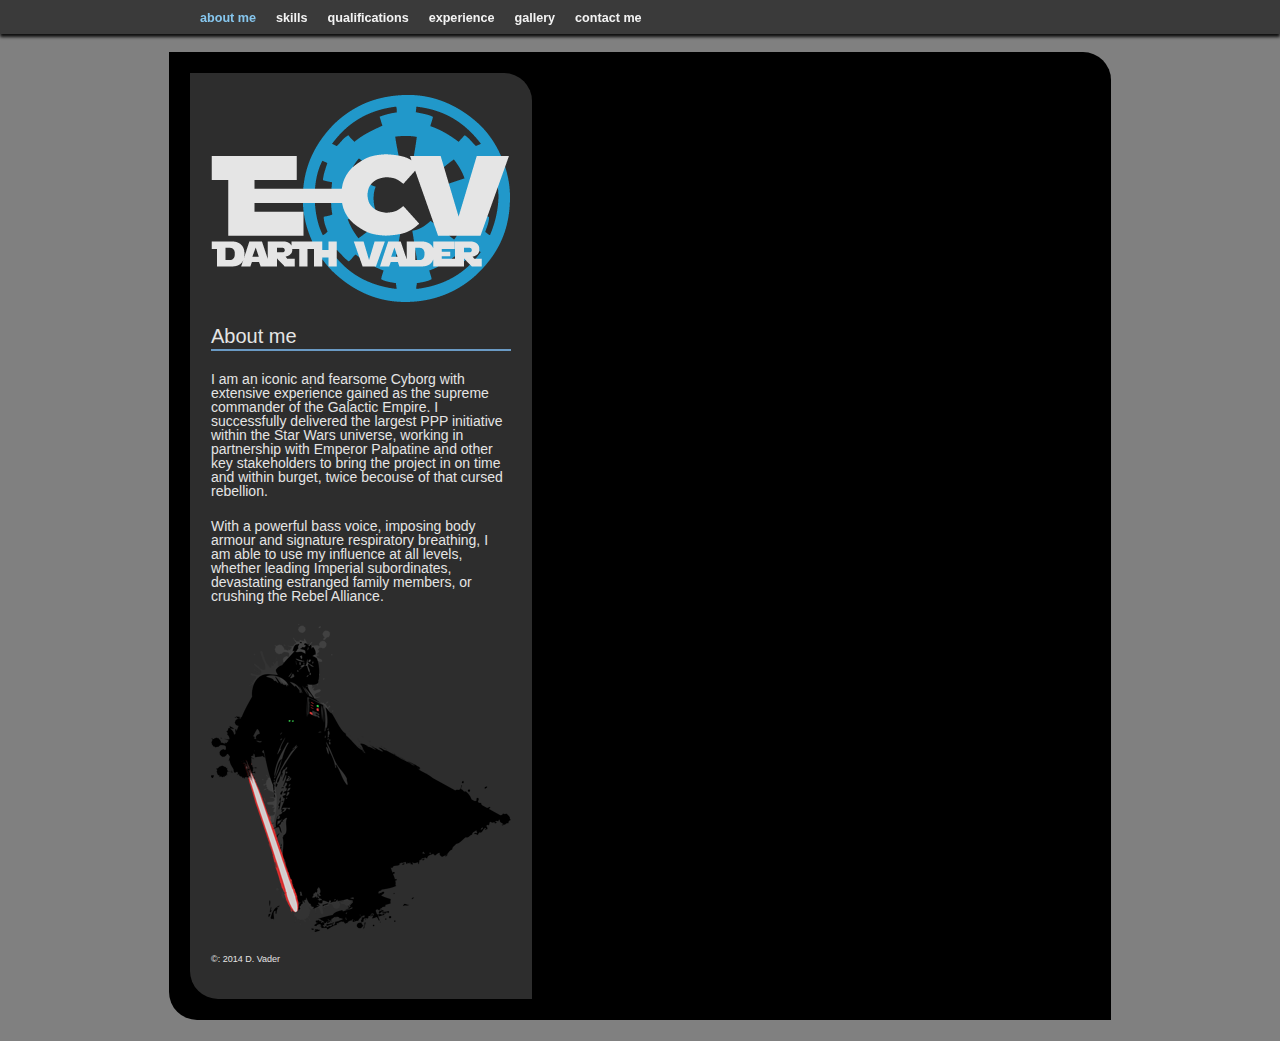
<file: index.html>
<!DOCTYPE html>
<html>
<head>
<title>E-CV - Darth Vader | About Me</title>
<link rel="stylesheet" type="text/css" href="static/styles/w2-reset.css" />
<link rel="stylesheet" type="text/css" href="static/styles/w2-cv.css"/>
</head>

<body>
<section id="container">
<section id="page">

<figure id="mainlogo">
<h1>
<a href="index.html">
<img src="static/img/dvLogo.png" alt="E-CV: Darth Vader" />
</a>
</h1>
</figure>

<nav>
<ul>
<li class="active"><a href="index.html">about me</a></li>
<li><a href="w2-2-skills.html">skills</a></li>
<li><a href="w2-3-qualifications.html">qualifications</a></li>
<li><a href="w2-4-experience.html">experience</a></li>
<li><a href="w2-5-gallery.html">gallery</a></li>
<li><a href="w2-6-contact.html">contact me</a></li>
</ul>
</nav>

<h2>About me</h2>

<p>I am an iconic and fearsome Cyborg with extensive experience gained as the supreme commander of the Galactic Empire. I successfully delivered the largest PPP initiative within the Star Wars universe, working in partnership with Emperor Palpatine and other key stakeholders to bring the project in on time and within burget, twice becouse of that cursed rebellion.</p>

<p>With a powerful bass voice, imposing body armour and signature respiratory breathing, I am able to use my influence at all levels, whether leading Imperial subordinates, devastating estranged family members, or crushing the Rebel Alliance.</p>

<figure id="hpimage">
<img src="static/img/hpVader.png" alt="I am Vader!" />
</figure>

<footer>
&copy: 2014 D. Vader
</footer>

</section>
</section>
</body>
</html>
</file>
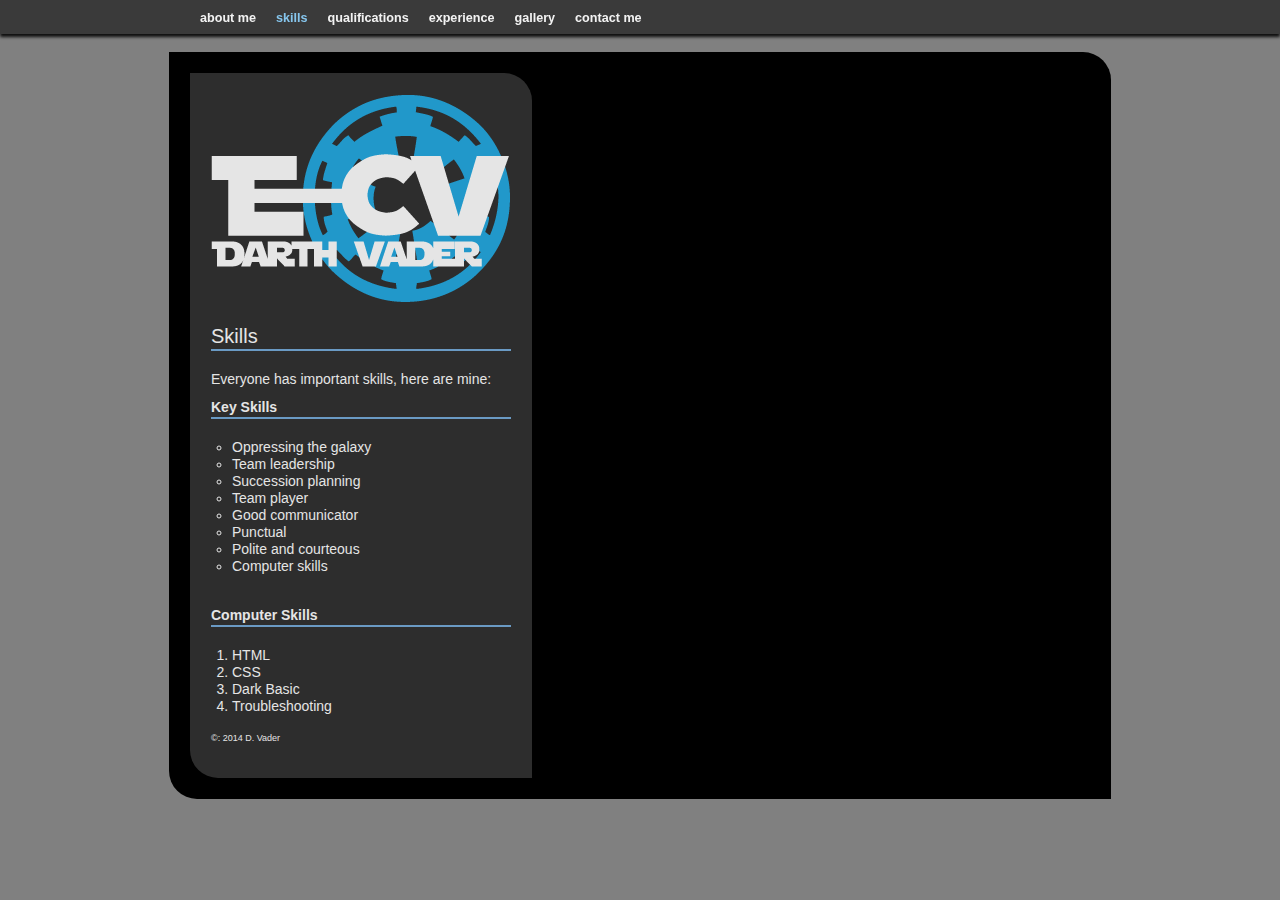
<file: w2-2-skills.html>
<!DOCTYPE html>
<html>
<head>
<title>E-CV - Darth Vader | About Me</title>
<link rel="stylesheet" type="text/css" href="static/styles/w2-reset.css" />
<link rel="stylesheet" type="text/css" href="static/styles/w2-cv.css"/>
</head>

<body>
<section id="container">
<section id="page">

<figure id="mainlogo">
<h1>
<a href="index.html">
<img src="static/img/dvLogo.png" alt="E-CV: Darth Vader" />
</a>
</h1>
</figure>

<nav>
<ul>
<li><a href="index.html">about me</a></li>
<li class="active"><a href="w2-2-skills.html">skills</a></li>
<li><a href="w2-3-qualifications.html">qualifications</a></li>
<li><a href="w2-4-experience.html">experience</a></li>
<li><a href="w2-5-gallery.html">gallery</a></li>
<li><a href="w2-6-contact.html">contact me</a></li>
</ul>
</nav>

<h2>Skills</h2>
<h5>Everyone has important skills, here are mine:</h5>

<br>
<h4>Key Skills</h4>

<ul>
	<li>Oppressing the galaxy</li>
	<li>Team leadership</li>
	<li>Succession planning</li>
	<li>Team player</li>
	<li>Good communicator</li>			
	<li>Punctual</li>
	<li>Polite and courteous</li>
	<li>Computer skills</li>
</ul>

<br>
<h4>Computer Skills</h4>
<ol>
	<li>HTML</li>
	<li>CSS</li>
	<li>Dark Basic</li>
	<li>Troubleshooting</li>
</ol>



<footer>
&copy: 2014 D. Vader
</footer>

</section>
</section>
</body>
</html>
</file>
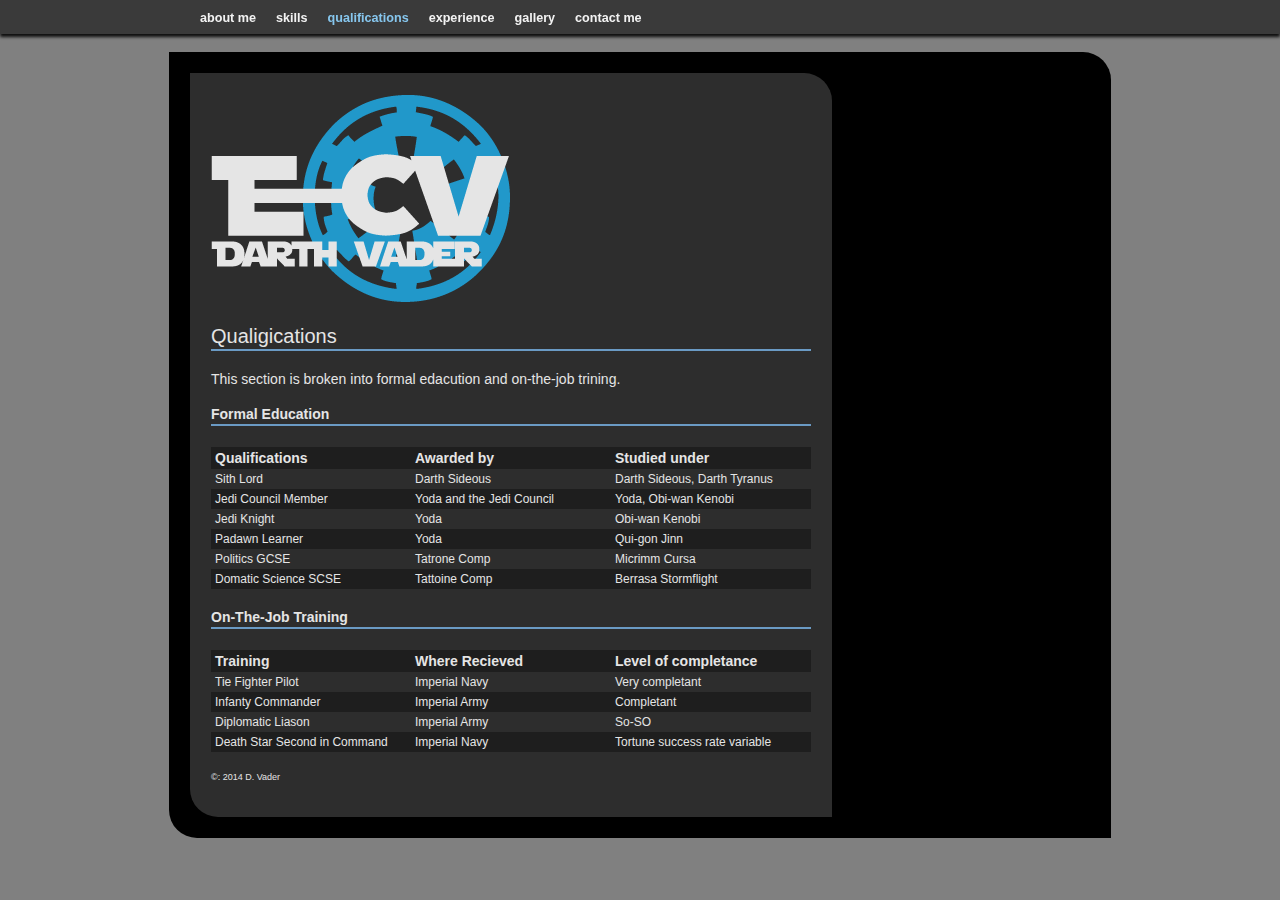
<file: w2-3-qualifications.html>
<!DOCTYPE html>
<html>
<head>
<title>E-CV - Darth Vader | About Me</title>
<link rel="stylesheet" type="text/css" href="static/styles/w2-reset.css" />
<link rel="stylesheet" type="text/css" href="static/styles/w2-cv.css"/>
</head>

<body>
<section id="container">
<section id="page" class="wide">

<figure id="mainlogo">
<h1>
<a href="index.html">
<img src="static/img/dvLogo.png" alt="E-CV: Darth Vader" />
</a>
</h1>
</figure>

<nav>
<ul>
<li><a href="index.html">about me</a></li>
<li><a href="w2-2-skills.html">skills</a></li>
<li class="active"><a href="w2-3-qualifications.html">qualifications</a></li>
<li><a href="w2-4-experience.html">experience</a></li>
<li><a href="w2-5-gallery.html">gallery</a></li>
<li><a href="w2-6-contact.html">contact me</a></li>
</ul>
</nav>

<h2>Qualigications</h2>

<p>This section is broken into formal edacution and on-the-job trining.</p>

<table>
	<caption>Formal Education</caption>
		<tr>
			<th>Qualifications</th>
			<th>Awarded by</th>
			<th>Studied under</th>
		</tr>
		<tr>
			<td>Sith Lord</td>
			<td>Darth Sideous</td>
			<td>Darth Sideous, Darth Tyranus</td>
		</tr>
		<tr class="evenrow">
		    <td>Jedi Council Member</td>
			<td>Yoda and the Jedi Council</td>
			<td>Yoda, Obi-wan Kenobi</td>
		</tr>
		<tr>
		    <td>Jedi Knight</td>
			<td>Yoda</td>
			<td>Obi-wan Kenobi</td>
		</tr>
		<tr class="evenrow">
		    <td>Padawn Learner</td>
			<td>Yoda</td>
			<td>Qui-gon Jinn</td>
		</tr>
		<tr>
		    <td>Politics GCSE</td>
			<td>Tatrone Comp</td>
			<td>Micrimm Cursa</td>
		</tr>
		<tr class="evenrow">
		    <td>Domatic Science SCSE</td>
			<td>Tattoine Comp</td>
			<td>Berrasa Stormflight</td>
		</tr>
</table>

<table>
	<caption>On-The-Job Training</caption>
		<tr>
			<th>Training</th>
			<th>Where Recieved</th>
			<th>Level of completance</th>
		</tr>
		<tr>
			<td>Tie Fighter Pilot</td>
			<td>Imperial Navy</td>
			<td>Very completant</td>
		</tr>
		<tr class="evenrow">
		    <td>Infanty Commander</td>
			<td>Imperial Army</td>
			<td>Completant</td>
		</tr>
		<tr>
		    <td>Diplomatic Liason</td>
			<td>Imperial Army</td>
			<td>So-SO</td>
		</tr>
		<tr class="evenrow">
		    <td>Death Star Second in Command</td>
			<td>Imperial Navy</td>
			<td>Tortune success rate variable</td>
		</tr>
		
</table>



<footer>
&copy: 2014 D. Vader
</footer>

</section>
</section>
</body>
</html>
</file>
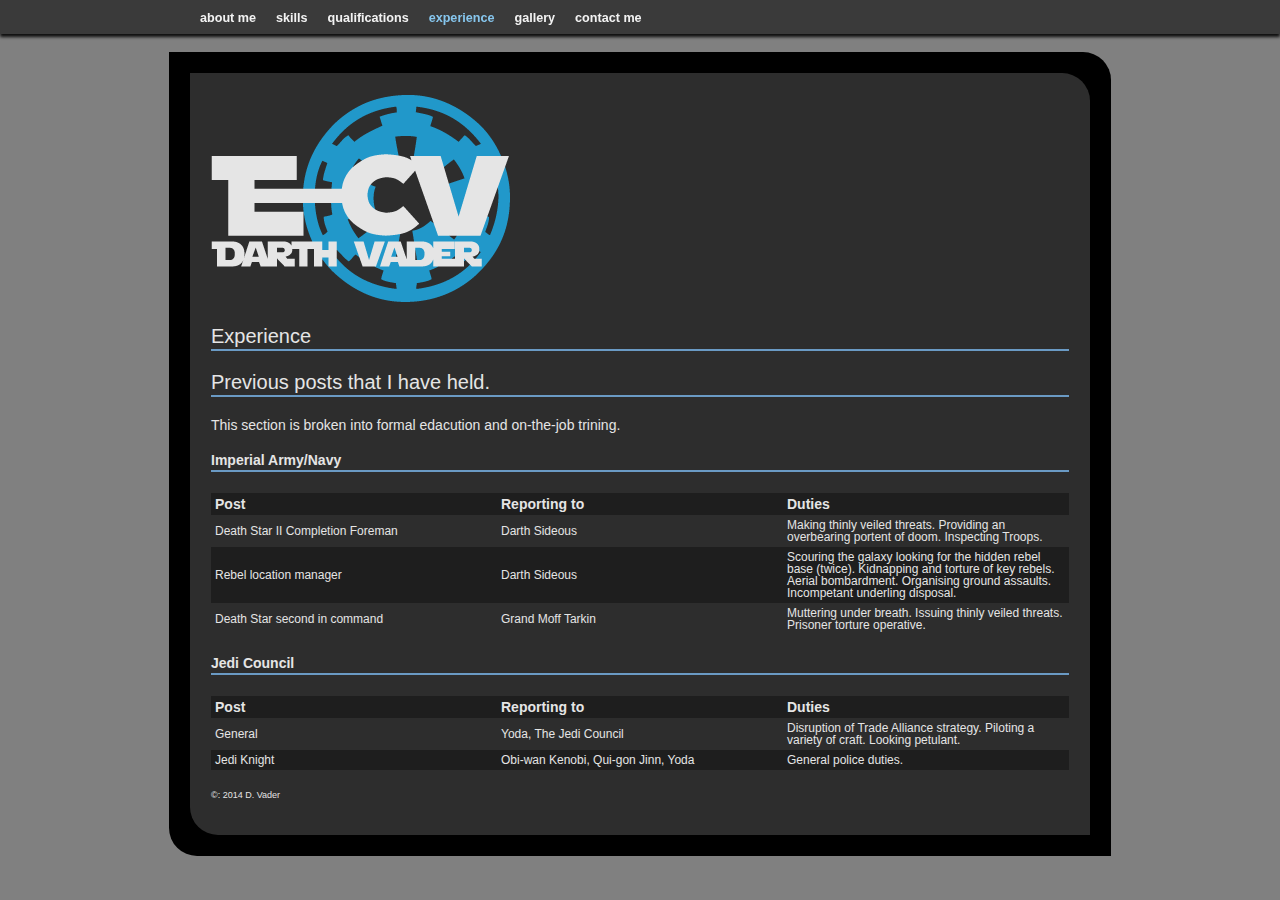
<file: w2-4-experience.html>
<!DOCTYPE html>
<html>
<head>
<title>E-CV - Darth Vader | About Me</title>
<link rel="stylesheet" type="text/css" href="static/styles/w2-reset.css" />
<link rel="stylesheet" type="text/css" href="static/styles/w2-cv.css"/>
</head>

<body>
<section id="container">
<section id="page" class="widest">

<figure id="mainlogo">
<h1>
<a href="index.html">
<img src="static/img/dvLogo.png" alt="E-CV: Darth Vader" />
</a>
</h1>
</figure>

<nav>
<ul>
<li><a href="index.html">about me</a></li>
<li><a href="w2-2-skills.html">skills</a></li>
<li><a href="w2-3-qualifications.html">qualifications</a></li>
<li class="active"><a href="w2-4-experience.html">experience</a></li>
<li><a href="w2-5-gallery.html">gallery</a></li>
<li><a href="w2-6-contact.html">contact me</a></li>
</ul>
</nav>

<h2>Experience</h2>
<h2>Previous posts that I have held.</h2>

<p>This section is broken into formal edacution and on-the-job trining.</p>

<table>
	<caption>Imperial Army/Navy</caption>
		<tr>
			<th>Post</th>
			<th>Reporting to</th>
			<th>Duties</th>
		</tr>
		<tr>
			<td>Death Star II Completion Foreman</td>
			<td>Darth Sideous</td>
			<td>Making thinly veiled threats. Providing an overbearing portent of doom. Inspecting Troops.</td>
		</tr>
		<tr class="evenrow">
		    <td>Rebel location manager</td>
			<td>Darth Sideous	</td>
			<td>Scouring the galaxy looking for the hidden rebel base (twice). Kidnapping and torture of key rebels. Aerial bombardment. Organising ground assaults. Incompetant underling disposal.</td>
		</tr>
		<tr>
		    <td>Death Star second in command</td>
			<td>Grand Moff Tarkin</td>
			<td>Muttering under breath. Issuing thinly veiled threats. Prisoner torture operative.</td>
		</tr>
		
</table>

<table>
	<caption>Jedi Council</caption>
		<tr>
			<th>Post</th>
			<th>Reporting to</th>
			<th>Duties</th>
		</tr>
		<tr>
			<td>General</td>
			<td>Yoda, The Jedi Council</td>
			<td>Disruption of Trade Alliance strategy. Piloting a variety of craft. Looking petulant.</td>
		</tr>
		<tr class="evenrow">
		    <td>Jedi Knight</td>
			<td>Obi-wan Kenobi, Qui-gon Jinn, Yoda</td>
			<td>General police duties.</td>
		</tr>
		
</table>

<footer>
&copy: 2014 D. Vader
</footer>

</section>
</section>
</body>
</html>
</file>
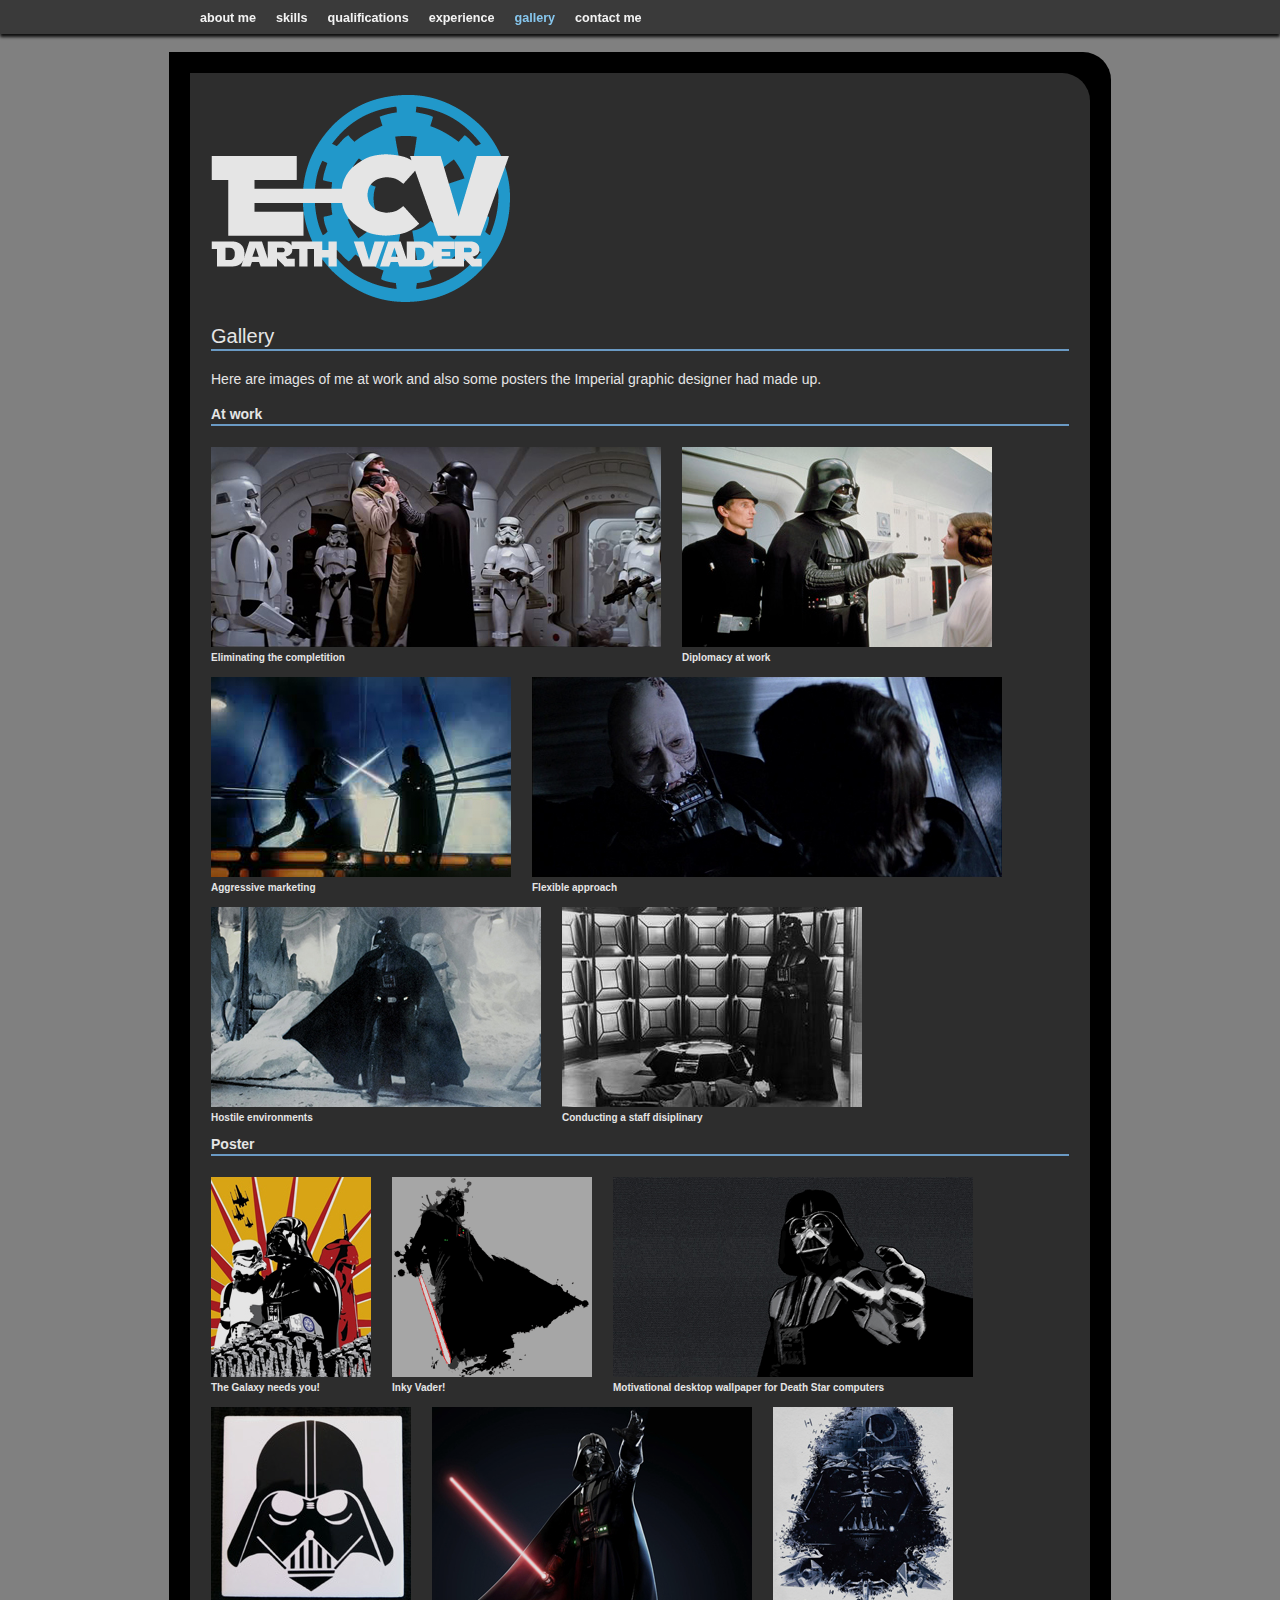
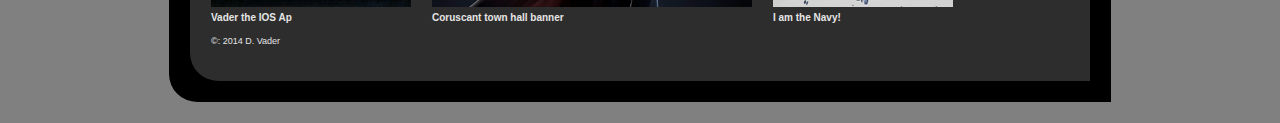
<file: w2-5-gallery.html>
<!DOCTYPE html>
<html>
<head>
<title>E-CV - Darth Vader | About Me</title>
<link rel="stylesheet" type="text/css" href="static/styles/w2-reset.css" />
<link rel="stylesheet" type="text/css" href="static/styles/w2-cv.css"/>
</head>

<body>
<section id="container">
<section id="page" class="widest">

<figure id="mainlogo">
<h1>
<a href="index.html">
<img src="static/img/dvLogo.png" alt="E-CV: Darth Vader" />
</a>
</h1>
</figure>

<nav>
<ul>
<li><a href="index.html">about me</a></li>
<li><a href="w2-2-skills.html">skills</a></li>
<li><a href="w2-3-qualifications.html">qualifications</a></li>
<li><a href="w2-4-experience.html">experience</a></li>
<li class="active"><a href="w2-5-gallery.html">gallery</a></li>
<li><a href="w2-6-contact.html">contact me</a></li>
</ul>
</nav>

<h2>Gallery</h2>
<p>Here are images of me at work and also some posters the
Imperial graphic designer had made up.</p>

<h4>At work</h4>

<ul class="gallery">

<li>
<figure>
<img src="static/img/2is8jfo.jpg" alt="The Ex-Rebel Commander" />
<figcaption>Eliminating the completition</figcaption>
</figure>
</li>

<li>
<figure>
<img src="static/img/Episode_4_Darth_Vader_Points_Leia-s1145x768-136998.jpg" alt="Threatening Princess Leia" />
<figcaption>Diplomacy at work</figcaption>
</figure>
</li>

<li>
<figure>
<img src="static/img/images.jpg" alt="Quarreling with Vader Jr." />
<figcaption>Aggressive marketing</figcaption>
</figure>
</li>

<li>
<figure>
<img src="static/img/unmasked1.jpg" alt="Losing the quarrel" />
<figcaption>Flexible approach</figcaption>
</figure>
</li>

<li>
<figure>
<img src="static/img/The-Imperial-March.jpg" alt="Coooooold!" />
<figcaption>Hostile environments</figcaption>
</figure>
</li>

<li>
<figure>
<img src="static/img/is.jpg" alt="Motivational technique" />
<figcaption>Conducting a staff disiplinary</figcaption>
</figure>
</li>

</ul>

<h4>Poster</h4>

<ul class="gallery">

<li>
<figure>
<img src="static/img/Darth-Vader-darth-vader-18128563-556-693.jpg" alt="Galaxy" />
<figcaption>The Galaxy needs you!</figcaption>
</figure>
</li>

<li>
<figure>
<img src="static/img/tattoo3.gif" alt="Inky" />
<figcaption>Inky Vader!</figcaption>
</figure>
</li>

<li>
<figure>
<img src="static/img/vader.jpg" alt="wallpaper" />
<figcaption>Motivational desktop wallpaper for Death Star computers</figcaption>
</figure>
</li>

<li>
<figure>
<img src="static/img/photo16.jpg" alt="App" />
<figcaption>Vader the IOS Ap</figcaption>
</figure>
</li>

<li>
<figure>
<img src="static/img/darth-vader-12730.jpg" alt="banner" />
<figcaption>Coruscant town hall banner</figcaption>
</figure>
</li>

<li>
<figure>
<img src="static/img/Darth-Vader-Hd.jpg" alt="Navy" />
<figcaption>I am the Navy!</figcaption>
</figure>
</li>

</ul>


<footer>
&copy: 2014 D. Vader
</footer>

</section>
</section>
</body>
</html>
</file>
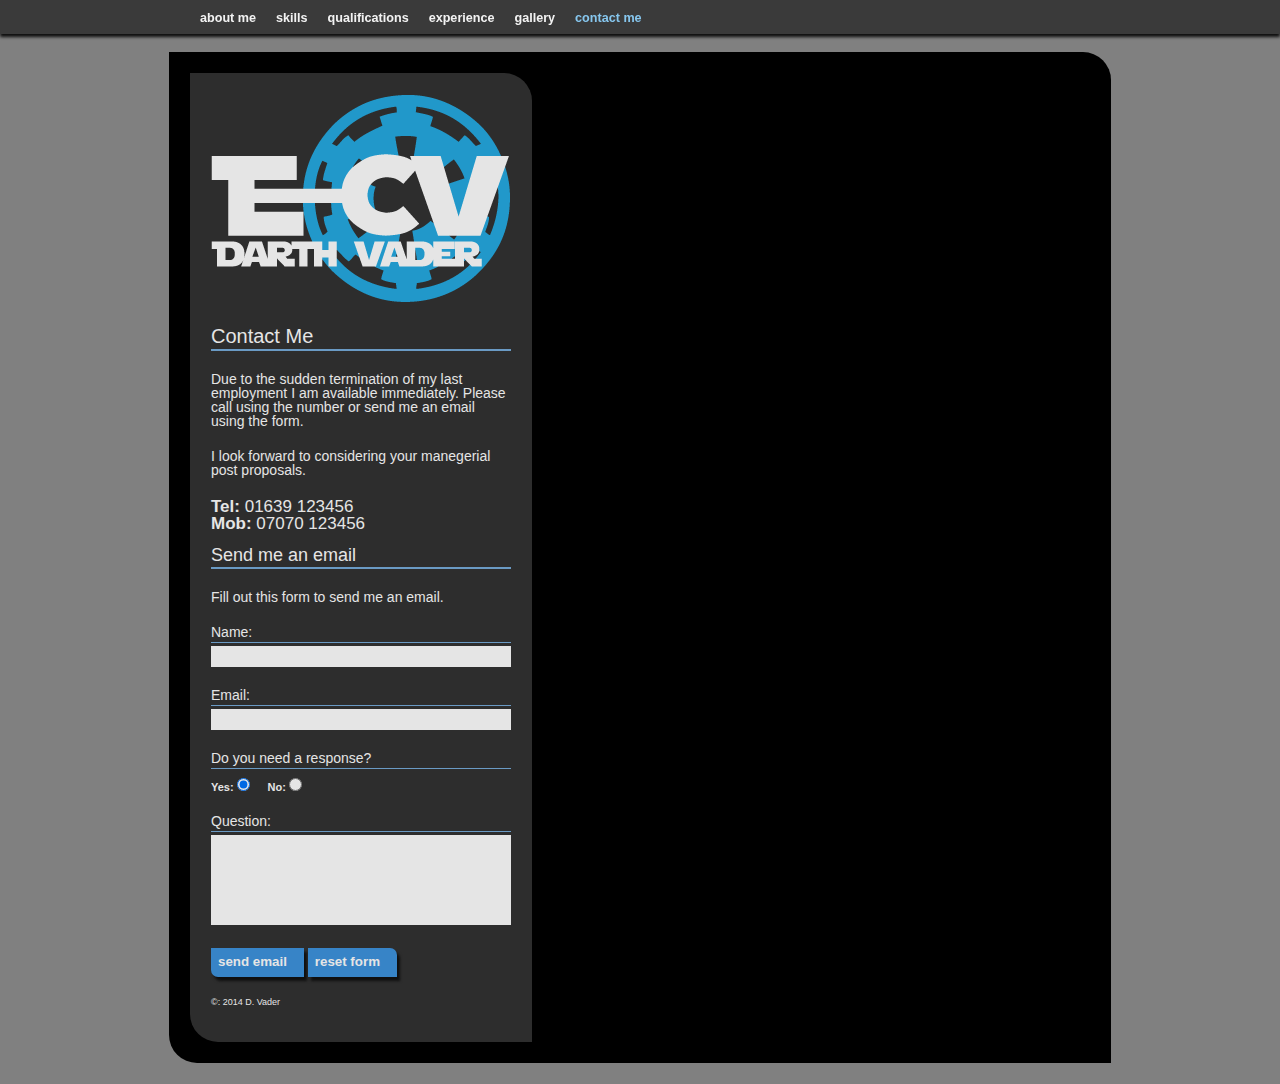
<file: w2-6-contact.html>
<!DOCTYPE html>
<html>
<head>
<title>E-CV - Darth Vader | About Me</title>
<link rel="stylesheet" type="text/css" href="static/styles/w2-reset.css" />
<link rel="stylesheet" type="text/css" href="static/styles/w2-cv.css"/>
</head>

<body>    
    <section id="container">
        <section id="page">
<header>

<figure id="mainlogo">
<h1>
<a href="index.html">
<img src="static/img/dvLogo.png" alt="E-CV: Darth Vader" />
</a>
</h1>
</figure>

<nav>
<ul>
<li><a href="index.html">about me</a></li>
<li><a href="w2-2-skills.html">skills</a></li>
<li><a href="w2-3-qualifications.html">qualifications</a></li>
<li><a href="w2-4-experience.html">experience</a></li>
<li><a href="w2-5-gallery.html">gallery</a></li>
<li class="active"><a href="w2-6-contact.html">contact me</a></li>
</ul>
</nav>

</header>
<h2>Contact Me</h2>

<p>Due to the sudden termination of my last employment I am available immediately. Please call using the number or send me an email using the form.</p>

<p>I look forward to considering your manegerial post proposals.</p>

<address id="contactdetails">
    <strong>Tel:</strong> 01639 123456<br/>
    <strong>Mob:</strong> 07070 123456
</address>

<h3>Send me an email</h3>

<p>Fill out this form to send me an email.</p>

<form action="" method="" id="mailform">

<div class="controlgroup">
    <label for="sender">Name:</label>
    <input type="text" name="sender" class="stdtext" />
</div>

<div class="controlgroup">
    <label for="email">Email:</label>
    <input type="email" name="email" class="stdtext" />
</div>

<div class="controlgroup">
<label for="response"> Do you need a response?</label>

<span class="radiocaption">Yes: </span>
<input type="radio" name="response" value="Yes" checked="checked" />

<span class="radiocaption">No: </span>
<input type="radio" name="response" value="No" />
</div>

<div class="controlgroup">
    <label for="question">Question:</label>
    <textarea name="question"></textarea>
</div>

<div class="buttongroup">
    <input type="submit" value="Send Email" />
    <input type="reset" value="Reset Form" />
</div>

</form>

<footer>
    &copy: 2014 D. Vader
</footer>

</section>
</section>

</body>
</html>
</file>
<file: static/styles/w2-cv.css>
body {
	font-family: Arial, Helvetica, sans-serif;
	font-size: 14px;
	color: #333333;
	background:#808080 url('https://groupnptc-my.sharepoint.com/personal/337385_nptcgroup_ac_uk/Documents/!2023-24/Unit%2013/project/static/img/coruscant4.jpg?Web=1') repeat-x fixed center 100px;
}

#container {
		background: yellow;
		width: 900px;
		margin-top: 52px;
		margin-bottom: 21px;
		margin-left: auto;
		margin-right: auto;
		padding: 21px;
		background: black url('https://groupnptc-my.sharepoint.com/personal/337385_nptcgroup_ac_uk/Documents/!2023-24/Unit%2013/project/static/img/DarthVader.jpg?Web=1') no-repeat top right;
		border-top-right-radius: 28px 28px;
		border-bottom-left-radius: 28px 28px;
}

#page {
	width: 300px;
	background: #333;
	padding:21px 21px 35px 21px;
	color: white;
	border-top-right-radius: 28px 28px;
	border-bottom-left-radius: 28px 28px;
	opacity:0.9;
	filter: alpha(opacity=90);
}

#page.wide{
	width: 600px;
}


#page.widest{
	width: 858px;
}

p,h2,h3,h4,nav, table, caption{
	margin-bottom:21px;
}

h2{
	font-size:20px;
	color:white;
	border-bottom:2px solid #76acdb;
	padding-bottom:3px;
	clear:left;
	margin-top:21px
}

h3{
	font-size:18px;
	color:white;
	border-bottom:2px solid #76acdb;
	padding-bottom:3px;
	clear:left;
}
h4, caption{
	font-size: 14px;
	color:white;
	font-weight: bold;
	border-bottom:2px solid #76acdb;
	padding-bottom:3px;
	clear:left;
}
figure{
	margin:0;
	padding:0;
}

Footer{
	margin-top:21px;
	font-size:9px;
	clear:left;
}

ul {
	list-style: circle outside;
	margin-bottom: 21px;
}
ol {
	list-style: decimal outside;
	margin-bottom: 21px;
}
li {
	margin: 0 0 3px 21px;
}
li {
	margin: 0 0 3px 21px;
}

nav {
	position: fixed;
	top: 0;
	left: 0;
	width: 100%;
	height: 23px;
	background: #333;
	padding: 10px 0 1px 0;
	box-shadow: 0 3px 3px black;
}
nav li {
	float: left;
	margin: 0;
	padding: 0;
}
a {
	font-weight: bold;
	color: white;
}

nav a {
	padding: 2px 17px 3px 7px;
	background: transparent ;
	text-decoration: none;
}
nav ul {
	display: block;
	width: 900px;
	margin: 0 auto;
	list-style: none;
	padding: 0;
}

table{
	width: 100%;
}

th{
	width: 33%;
	font-weight: bold;
	font-size: 14px;
	text-align: left;
	color: white;
	padding: 4px;
	background: #222;
	vertical-align: bottom;
}

td{
	font-weight: normal;
	font-size: 12px;
	vertical-align: middle;
	color: white;
	padding: 4px;
}

tr.evenrow td{
	background: #222;
}

ul.gallery{
	list-style: none;
	margin: 0;
	padding: 0;
}

ul.gallery li{
	margin:0 14px 14px 0;
	padding: 0 7px 0 0;
	float: left;
}

figcaption{
	padding-top: 4px;
	font-size: 10px;
	font-weight: bold;
}

.caption{
	padding-top: 4px;
	font-size: 10px;
	font-weight: bold;
}

#contactdetails {
	margin-bottom: 14px;
	font-size: 17px;
}

#contactdetails strong{
	font-weight: bold;
}

#mailform div.controlgroup{
	margin: 14px 0 21px 0;
}

#mailform label {
	display: block;
	padding: 0 0 3px 0;
	margin: 0 0 3px 0;
	border-bottom: 1px solid #76acdb;
}

#mailform input.stdtext{
	width: 294px;
	border: 0;
	color: #340aee;
	padding: 3px;
	text-emphasis-style: bold;
}

#mailform textarea{
	width: 294px;
	height: 84px;
	resize: none;
	border: 0;
	color: #340aee;
	padding: 3px;
	text-emphasis-style: bold;
}

#mailform span.radiocaption {
	font-size: 11px;
	font-weight: bold;
}

#mailform input[type="radio"]{
	margin: 6px 14px 0 0;
}

#mailform input[type="submit"], #mailform input[type="reset"] {
	border: 0;
	color: white;
	font-weight: bold;
	text-transform: lowercase;
	padding: 6px 17px 8px 7px;
	background: #3e93de;
	box-shadow: 3px 4px 3px #111111;
}

#mailform input[type="submit"] {
	border-bottom-left-radius: 7px 7px;
}

#mailform input[type="reset"] {
	border-top-right-radius: 7px 7px;
}

li.active a {
	color: lightskyblue;
	font-weight: bold;
}

li a {
	color: white;
	text-decoration: none;
	font-weight: bold;
	font-size: 0.9em;
	padding: 0 10px;
	transition: color 0.3s;
}

li:not(.active):hover a{
	color: lightskyblue;
}
</file>
